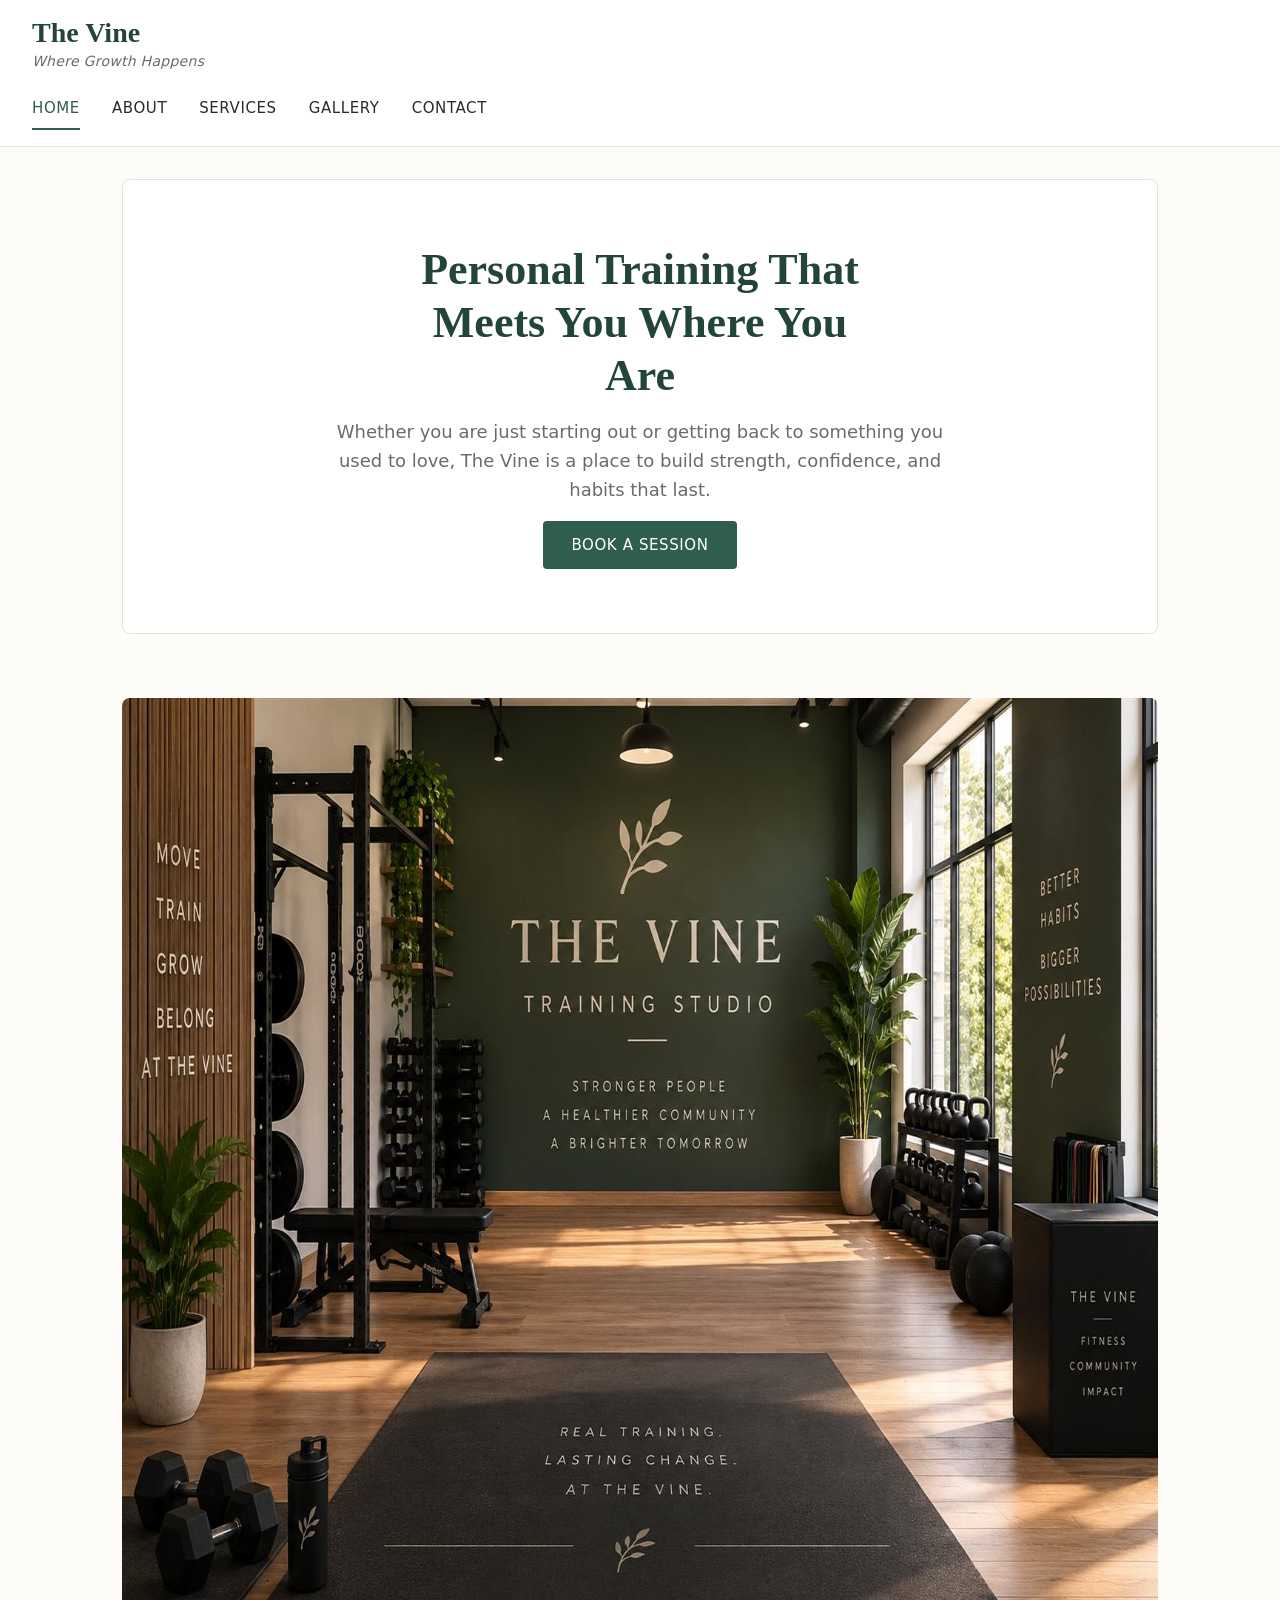
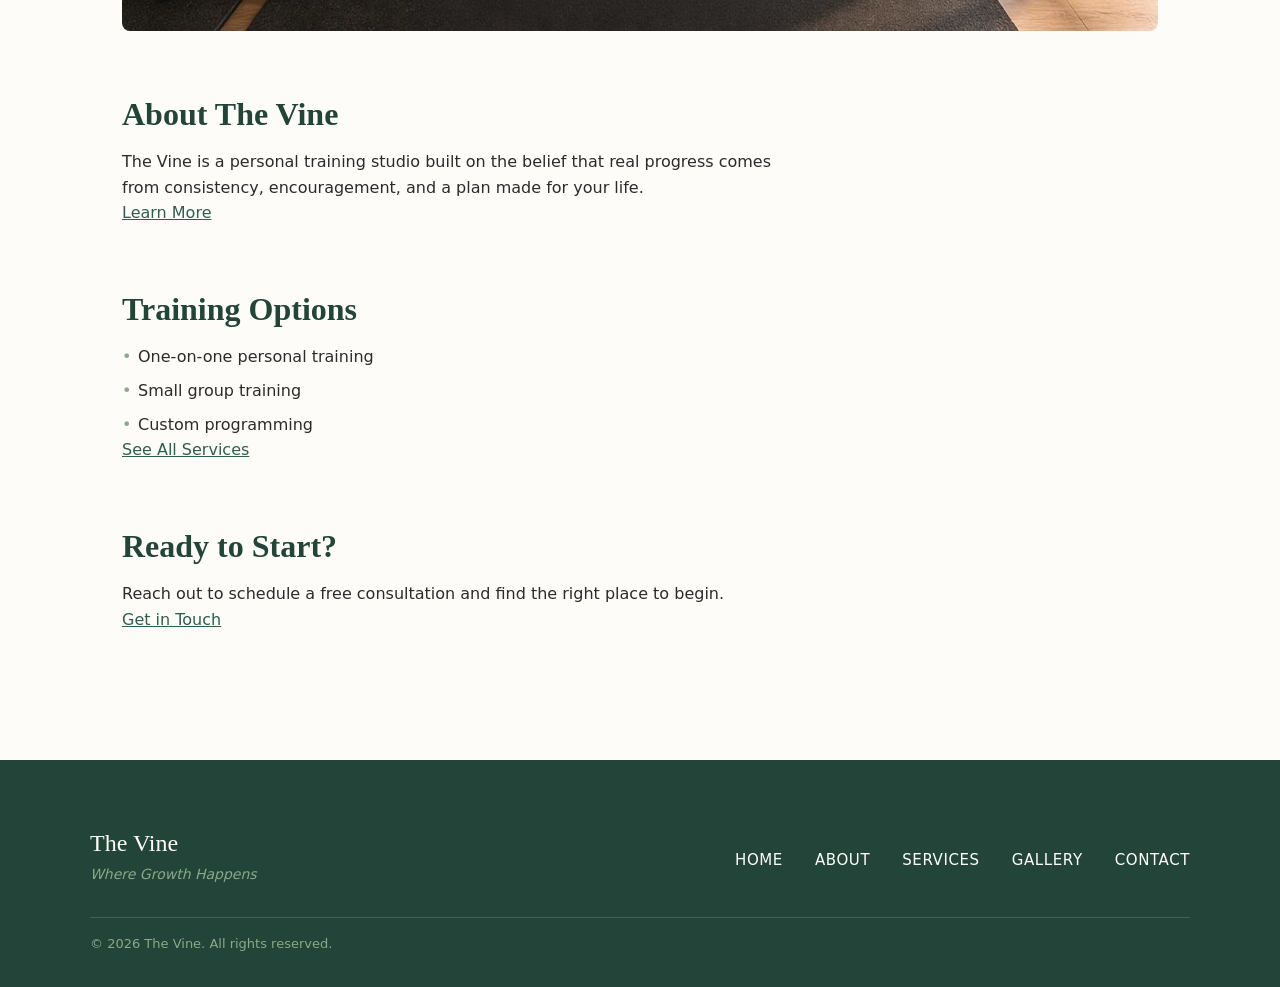
<file: index.html>
<!DOCTYPE html>
<html lang="en">
<head>
  <meta charset="UTF-8">
  <meta name="viewport" content="width=device-width, initial-scale=1.0">
  <!-- TODO: Remove this noindex tag before launch so the site can appear in search results. -->
  <meta name="robots" content="noindex, nofollow">
  <title>The Vine | Personal Training</title>
  <meta name="description" content="The Vine is a personal training studio helping you build strength, confidence, and habits that last. Book a free consultation today.">
  <link rel="icon" href="favicon.svg" type="image/svg+xml">
  <link rel="stylesheet" href="styles.css">
  <script src="script.js" defer></script>
</head>
<body>

  <header>
    <h1>The Vine</h1>
    <p>Where Growth Happens</p>

    <nav aria-label="Main navigation">
      <button class="nav-toggle" type="button" aria-expanded="false" aria-controls="primary-menu">
        <span class="nav-toggle-icon" aria-hidden="true"></span>
        <span class="visually-hidden">Menu</span>
      </button>

      <ul class="nav-menu" id="primary-menu">
        <li><a href="index.html" aria-current="page">Home</a></li>
        <li><a href="about.html">About</a></li>
        <li><a href="services.html">Services</a></li>
        <li><a href="gallery.html">Gallery</a></li>
        <li><a href="contact.html">Contact</a></li>
      </ul>
    </nav>
  </header>

  <main>

    <section class="hero">
      <h2>Personal Training That Meets You Where You Are</h2>
      <p>
        Whether you are just starting out or getting back to something you
        used to love, The Vine is a place to build strength, confidence,
        and habits that last.
      </p>
      <a class="btn" href="contact.html">Book a Session</a>
    </section>

    <section class="feature-image">
      <img src="images/studio.jpg" alt="The Vine training studio: a green feature wall with the studio name, potted plants, wood floors, and racks of weights" loading="lazy" width="1400" height="933">
    </section>

    <section>
      <h2>About The Vine</h2>
      <p>
        The Vine is a personal training studio built on the belief that real
        progress comes from consistency, encouragement, and a plan made for
        your life.
      </p>
      <a href="about.html">Learn More</a>
    </section>

    <section>
      <h2>Training Options</h2>
      <ul>
        <li>One-on-one personal training</li>
        <li>Small group training</li>
        <li>Custom programming</li>
      </ul>
      <a href="services.html">See All Services</a>
    </section>

    <section>
      <h2>Ready to Start?</h2>
      <p>
        Reach out to schedule a free consultation and find the right place
        to begin.
      </p>
      <a href="contact.html">Get in Touch</a>
    </section>

  </main>

  <footer>
    <div class="footer-inner">
      <div>
        <p class="footer-brand">The Vine</p>
        <p class="footer-tagline">Where Growth Happens</p>
      </div>

      <nav aria-label="Footer navigation">
        <ul>
          <li><a href="index.html">Home</a></li>
          <li><a href="about.html">About</a></li>
          <li><a href="services.html">Services</a></li>
          <li><a href="gallery.html">Gallery</a></li>
          <li><a href="contact.html">Contact</a></li>
        </ul>
      </nav>
    </div>

    <p class="footer-copyright">&copy; 2026 The Vine. All rights reserved.</p>
  </footer>

</body>
</html>
</file>
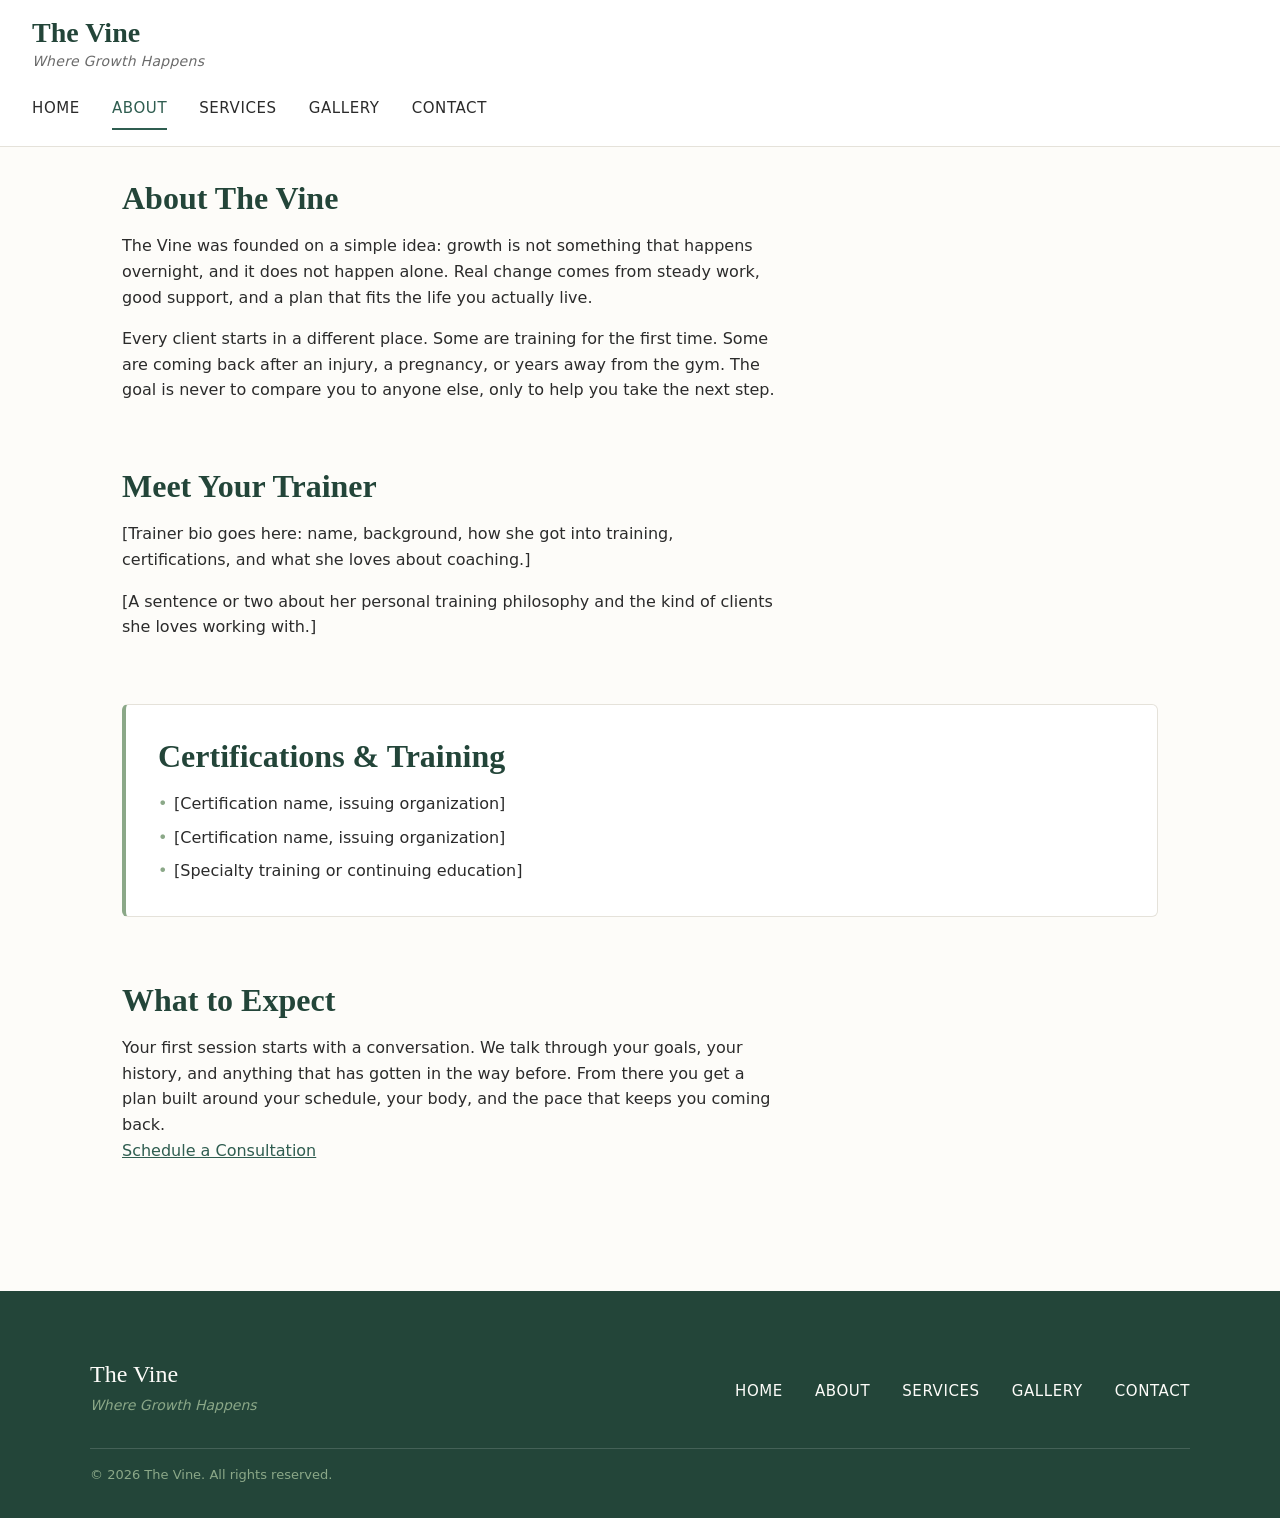
<file: about.html>
<!DOCTYPE html>
<html lang="en">
<head>
  <meta charset="UTF-8">
  <meta name="viewport" content="width=device-width, initial-scale=1.0">
  <!-- TODO: Remove this noindex tag before launch so the site can appear in search results. -->
  <meta name="robots" content="noindex, nofollow">
  <title>About | The Vine</title>
  <meta name="description" content="Meet the trainer behind The Vine and learn the approach: steady work, real encouragement, and a training plan built around your life.">
  <link rel="icon" href="favicon.svg" type="image/svg+xml">
  <link rel="stylesheet" href="styles.css">
  <script src="script.js" defer></script>
</head>
<body>

  <header>
    <h1>The Vine</h1>
    <p>Where Growth Happens</p>

    <nav aria-label="Main navigation">
      <button class="nav-toggle" type="button" aria-expanded="false" aria-controls="primary-menu">
        <span class="nav-toggle-icon" aria-hidden="true"></span>
        <span class="visually-hidden">Menu</span>
      </button>

      <ul class="nav-menu" id="primary-menu">
        <li><a href="index.html">Home</a></li>
        <li><a href="about.html" aria-current="page">About</a></li>
        <li><a href="services.html">Services</a></li>
        <li><a href="gallery.html">Gallery</a></li>
        <li><a href="contact.html">Contact</a></li>
      </ul>
    </nav>
  </header>

  <main>

    <section>
      <h2>About The Vine</h2>
      <p>
        The Vine was founded on a simple idea: growth is not something that
        happens overnight, and it does not happen alone. Real change comes
        from steady work, good support, and a plan that fits the life you
        actually live.
      </p>
      <p>
        Every client starts in a different place. Some are training for the
        first time. Some are coming back after an injury, a pregnancy, or
        years away from the gym. The goal is never to compare you to anyone
        else, only to help you take the next step.
      </p>
    </section>

    <section>
      <h2>Meet Your Trainer</h2>
      <p>
        [Trainer bio goes here: name, background, how she got into training,
        certifications, and what she loves about coaching.]
      </p>
      <p>
        [A sentence or two about her personal training philosophy and the
        kind of clients she loves working with.]
      </p>
    </section>

    <section class="card">
      <h2>Certifications &amp; Training</h2>
      <ul>
        <li>[Certification name, issuing organization]</li>
        <li>[Certification name, issuing organization]</li>
        <li>[Specialty training or continuing education]</li>
      </ul>
    </section>

    <section>
      <h2>What to Expect</h2>
      <p>
        Your first session starts with a conversation. We talk through your
        goals, your history, and anything that has gotten in the way before.
        From there you get a plan built around your schedule, your body, and
        the pace that keeps you coming back.
      </p>
      <a href="contact.html">Schedule a Consultation</a>
    </section>

  </main>

  <footer>
    <div class="footer-inner">
      <div>
        <p class="footer-brand">The Vine</p>
        <p class="footer-tagline">Where Growth Happens</p>
      </div>

      <nav aria-label="Footer navigation">
        <ul>
          <li><a href="index.html">Home</a></li>
          <li><a href="about.html">About</a></li>
          <li><a href="services.html">Services</a></li>
          <li><a href="gallery.html">Gallery</a></li>
          <li><a href="contact.html">Contact</a></li>
        </ul>
      </nav>
    </div>

    <p class="footer-copyright">&copy; 2026 The Vine. All rights reserved.</p>
  </footer>

</body>
</html>
</file>
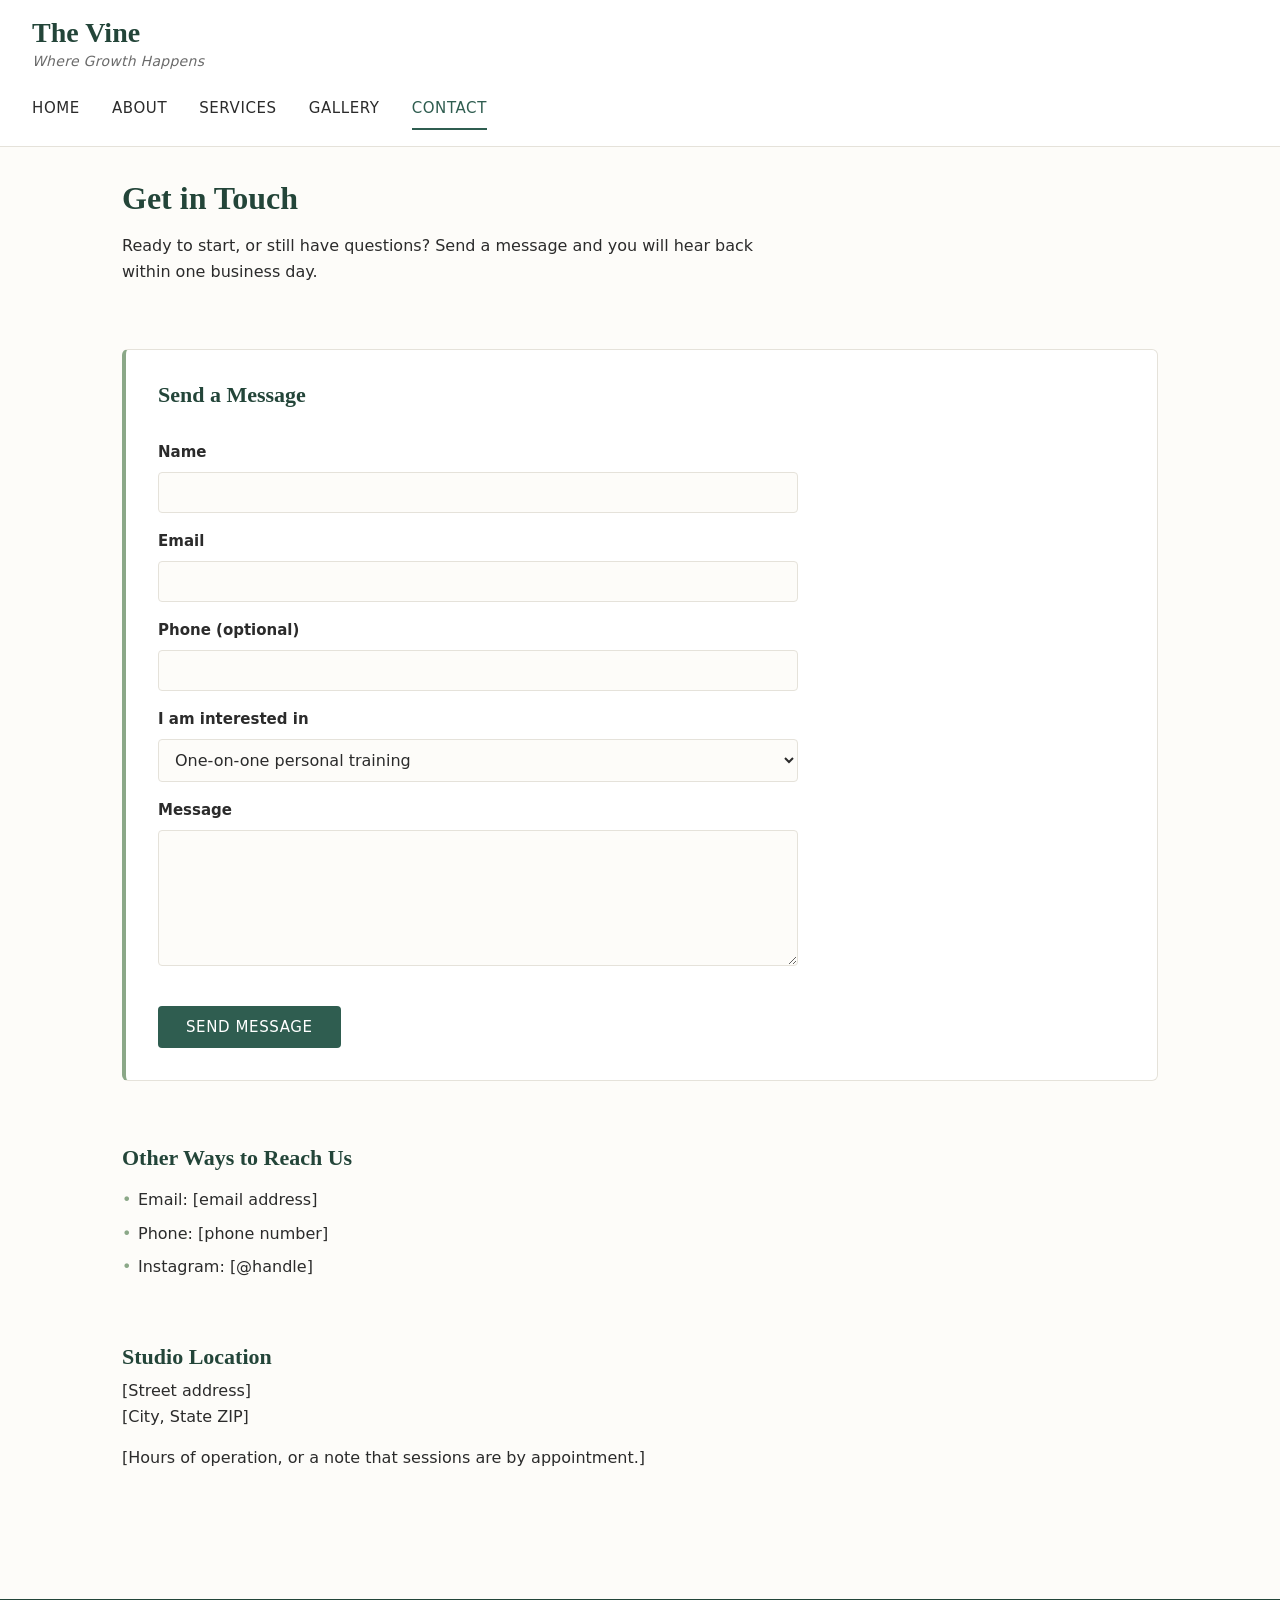
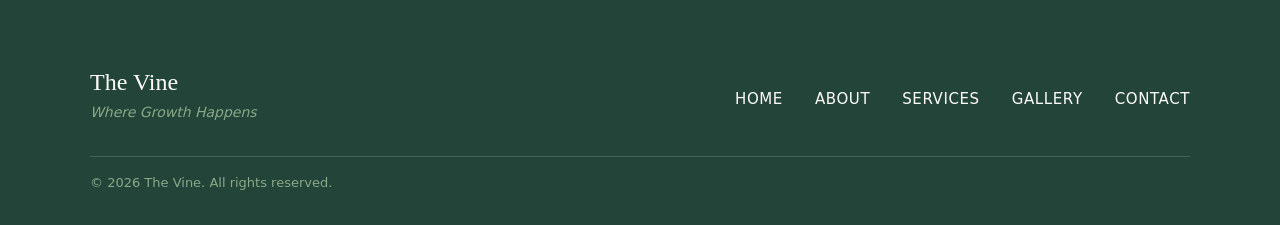
<file: contact.html>
<!DOCTYPE html>
<html lang="en">
<head>
  <meta charset="UTF-8">
  <meta name="viewport" content="width=device-width, initial-scale=1.0">
  <!-- TODO: Remove this noindex tag before launch so the site can appear in search results. -->
  <meta name="robots" content="noindex, nofollow">
  <title>Contact | The Vine</title>
  <meta name="description" content="Get in touch with The Vine personal training. Send a message to schedule your free consultation and find the right place to start.">
  <link rel="icon" href="favicon.svg" type="image/svg+xml">
  <link rel="stylesheet" href="styles.css">
  <script src="script.js" defer></script>
</head>
<body>

  <header>
    <h1>The Vine</h1>
    <p>Where Growth Happens</p>

    <nav aria-label="Main navigation">
      <button class="nav-toggle" type="button" aria-expanded="false" aria-controls="primary-menu">
        <span class="nav-toggle-icon" aria-hidden="true"></span>
        <span class="visually-hidden">Menu</span>
      </button>

      <ul class="nav-menu" id="primary-menu">
        <li><a href="index.html">Home</a></li>
        <li><a href="about.html">About</a></li>
        <li><a href="services.html">Services</a></li>
        <li><a href="gallery.html">Gallery</a></li>
        <li><a href="contact.html" aria-current="page">Contact</a></li>
      </ul>
    </nav>
  </header>

  <main>

    <section>
      <h2>Get in Touch</h2>
      <p>
        Ready to start, or still have questions? Send a message and you will
        hear back within one business day.
      </p>
    </section>

    <section class="card">
      <h3>Send a Message</h3>

      <form>
        <div class="form-field">
          <label for="name">Name</label>
          <input type="text" id="name" name="name" required>
        </div>

        <div class="form-field">
          <label for="email">Email</label>
          <input type="email" id="email" name="email" required>
        </div>

        <div class="form-field">
          <label for="phone">Phone (optional)</label>
          <input type="tel" id="phone" name="phone">
        </div>

        <div class="form-field">
          <label for="interest">I am interested in</label>
          <select id="interest" name="interest">
            <option value="one-on-one">One-on-one personal training</option>
            <option value="small-group">Small group training</option>
            <option value="custom-programming">Custom programming</option>
            <option value="not-sure">Not sure yet</option>
          </select>
        </div>

        <div class="form-field">
          <label for="message">Message</label>
          <textarea id="message" name="message" rows="6" required></textarea>
        </div>

        <button class="btn" type="submit">Send Message</button>
      </form>
    </section>

    <section>
      <h3>Other Ways to Reach Us</h3>
      <ul>
        <li>Email: [email address]</li>
        <li>Phone: [phone number]</li>
        <li>Instagram: [@handle]</li>
      </ul>
    </section>

    <section>
      <h3>Studio Location</h3>
      <p>
        [Street address]<br>
        [City, State ZIP]
      </p>
      <p>
        [Hours of operation, or a note that sessions are by appointment.]
      </p>
    </section>

  </main>

  <footer>
    <div class="footer-inner">
      <div>
        <p class="footer-brand">The Vine</p>
        <p class="footer-tagline">Where Growth Happens</p>
      </div>

      <nav aria-label="Footer navigation">
        <ul>
          <li><a href="index.html">Home</a></li>
          <li><a href="about.html">About</a></li>
          <li><a href="services.html">Services</a></li>
          <li><a href="gallery.html">Gallery</a></li>
          <li><a href="contact.html">Contact</a></li>
        </ul>
      </nav>
    </div>

    <p class="footer-copyright">&copy; 2026 The Vine. All rights reserved.</p>
  </footer>

</body>
</html>
</file>
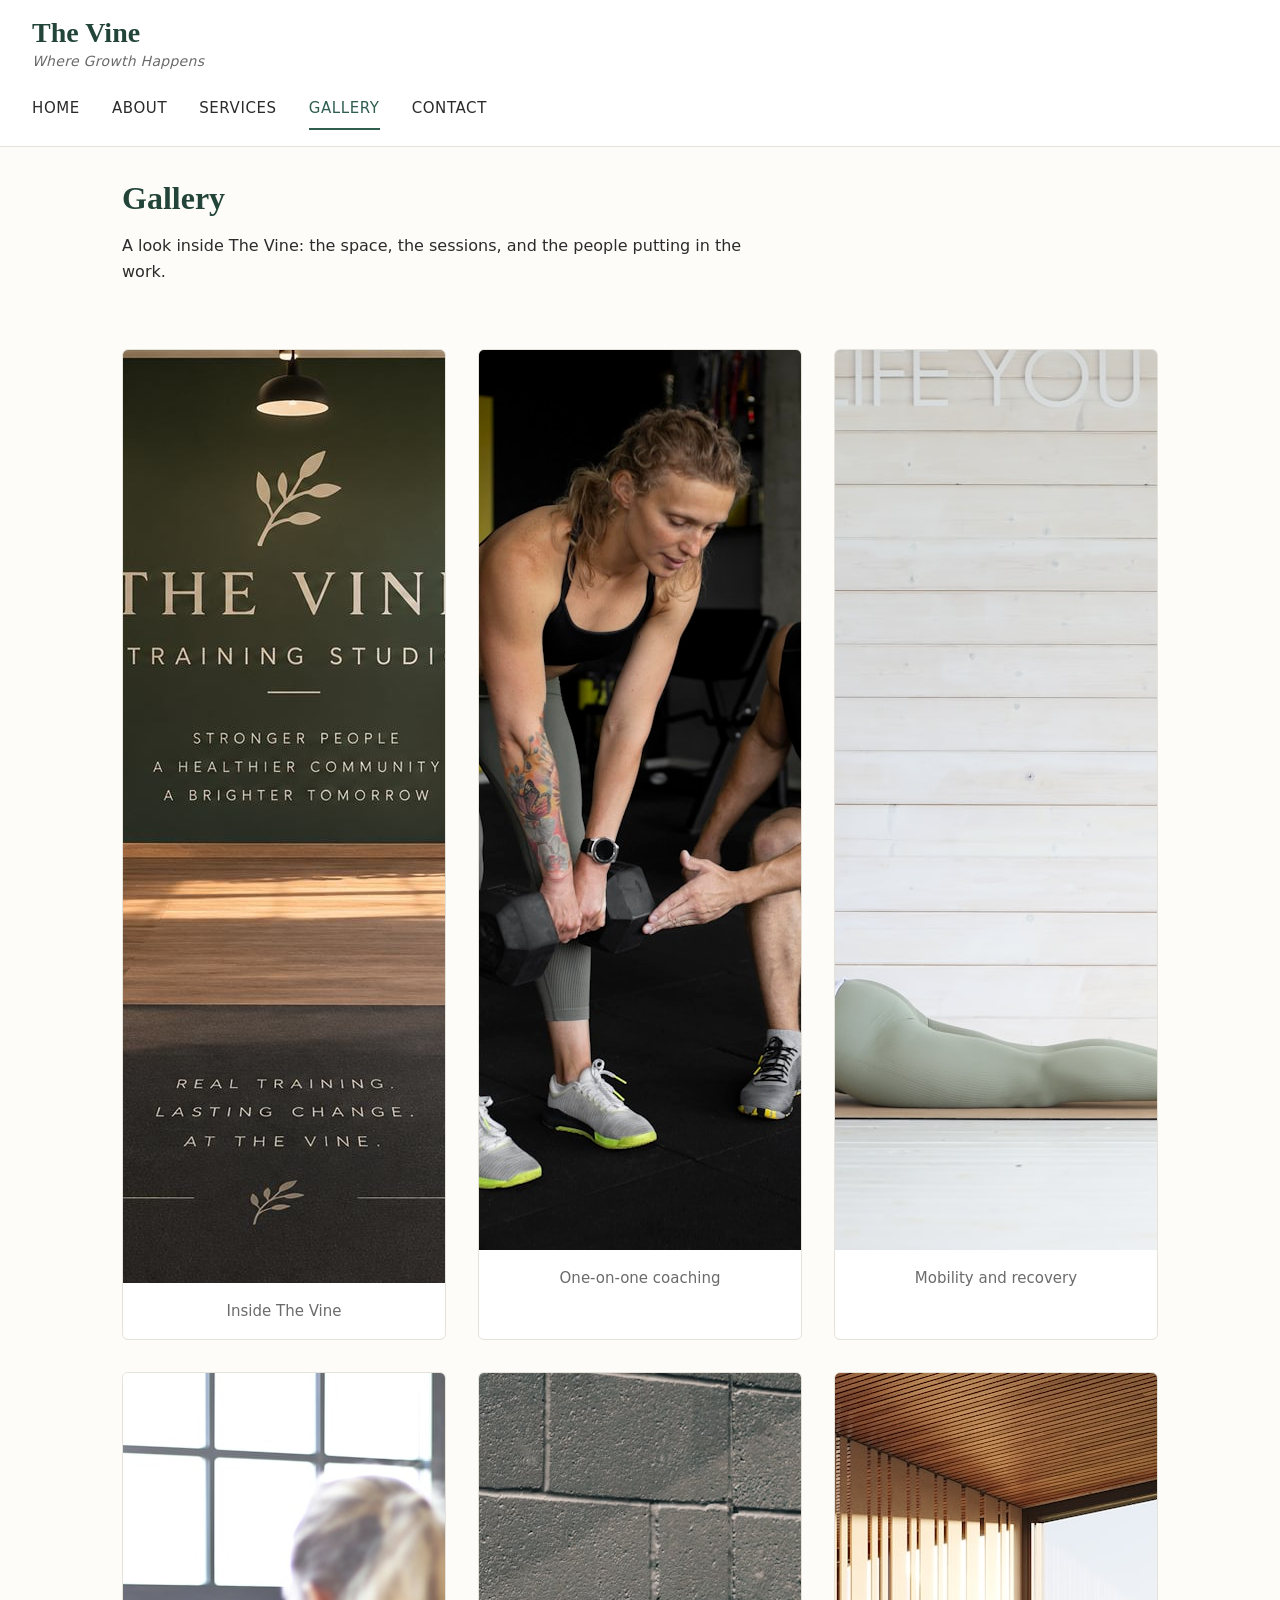
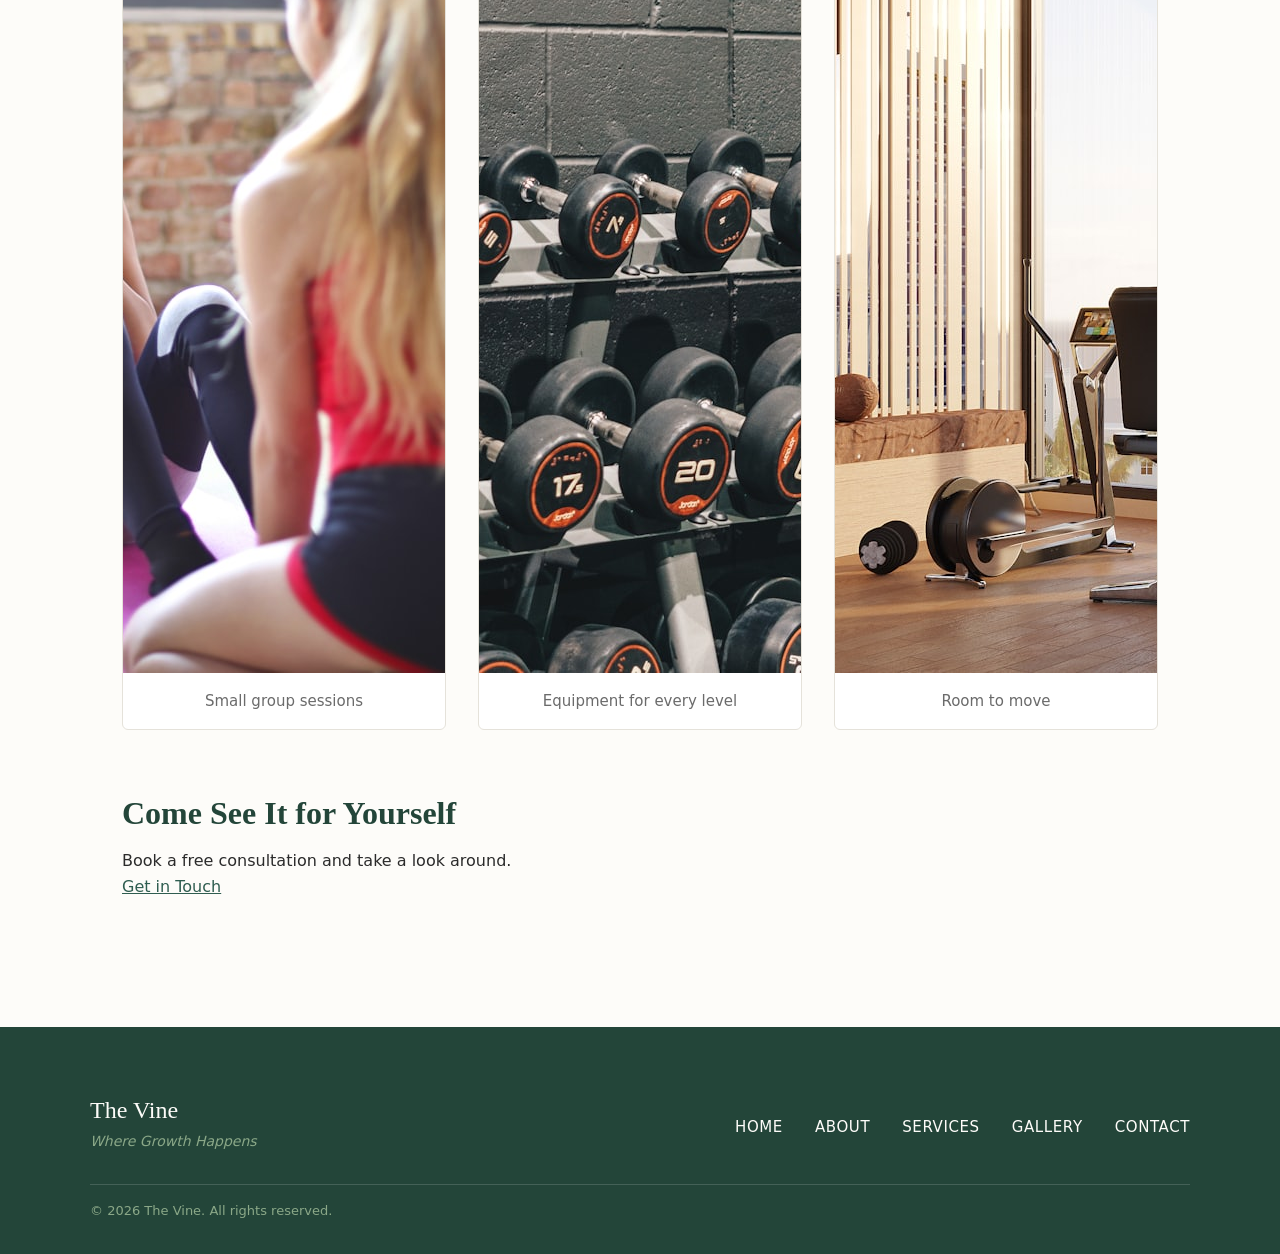
<file: gallery.html>
<!DOCTYPE html>
<html lang="en">
<head>
  <meta charset="UTF-8">
  <meta name="viewport" content="width=device-width, initial-scale=1.0">
  <!-- TODO: Remove this noindex tag before launch so the site can appear in search results. -->
  <meta name="robots" content="noindex, nofollow">
  <title>Gallery | The Vine</title>
  <meta name="description" content="See inside The Vine: the training studio, one-on-one sessions, small group training, and the clients putting in the work.">
  <link rel="icon" href="favicon.svg" type="image/svg+xml">
  <link rel="stylesheet" href="styles.css">
  <script src="script.js" defer></script>
</head>
<body>

  <header>
    <h1>The Vine</h1>
    <p>Where Growth Happens</p>

    <nav aria-label="Main navigation">
      <button class="nav-toggle" type="button" aria-expanded="false" aria-controls="primary-menu">
        <span class="nav-toggle-icon" aria-hidden="true"></span>
        <span class="visually-hidden">Menu</span>
      </button>

      <ul class="nav-menu" id="primary-menu">
        <li><a href="index.html">Home</a></li>
        <li><a href="about.html">About</a></li>
        <li><a href="services.html">Services</a></li>
        <li><a href="gallery.html" aria-current="page">Gallery</a></li>
        <li><a href="contact.html">Contact</a></li>
      </ul>
    </nav>
  </header>

  <main>

    <section>
      <h2>Gallery</h2>
      <p>
        A look inside The Vine: the space, the sessions, and the people
        putting in the work.
      </p>
    </section>

    <section class="gallery-grid">
      <figure>
        <img src="images/studio.jpg" alt="The Vine training studio: a green feature wall with the studio name, potted plants, wood floors, and racks of weights" width="1400" height="933">
        <figcaption>Inside The Vine</figcaption>
      </figure>

      <figure>
        <img src="images/gallery-2.jpg" alt="A trainer kneeling beside a client, coaching her through a dumbbell lift" loading="lazy" width="1200" height="900">
        <figcaption>One-on-one coaching</figcaption>
      </figure>

      <figure>
        <img src="images/gallery-3.jpg" alt="A client stretching on a mat in a bright, wood-panelled studio" loading="lazy" width="1200" height="900">
        <figcaption>Mobility and recovery</figcaption>
      </figure>

      <figure>
        <img src="images/gallery-5.jpg" alt="Two clients sitting on mats in a sunlit studio, talking between sets" loading="lazy" width="1200" height="900">
        <figcaption>Small group sessions</figcaption>
      </figure>

      <figure>
        <img src="images/gallery-4.jpg" alt="A rack of dumbbells arranged by weight along a studio wall" loading="lazy" width="1200" height="900">
        <figcaption>Equipment for every level</figcaption>
      </figure>

      <figure>
        <img src="images/gallery-6.jpg" alt="A bright training space with wood floors, large windows, and cardio equipment" loading="lazy" width="1200" height="900">
        <figcaption>Room to move</figcaption>
      </figure>
    </section>

    <section>
      <h2>Come See It for Yourself</h2>
      <p>
        Book a free consultation and take a look around.
      </p>
      <a href="contact.html">Get in Touch</a>
    </section>

  </main>

  <footer>
    <div class="footer-inner">
      <div>
        <p class="footer-brand">The Vine</p>
        <p class="footer-tagline">Where Growth Happens</p>
      </div>

      <nav aria-label="Footer navigation">
        <ul>
          <li><a href="index.html">Home</a></li>
          <li><a href="about.html">About</a></li>
          <li><a href="services.html">Services</a></li>
          <li><a href="gallery.html">Gallery</a></li>
          <li><a href="contact.html">Contact</a></li>
        </ul>
      </nav>
    </div>

    <p class="footer-copyright">&copy; 2026 The Vine. All rights reserved.</p>
  </footer>

</body>
</html>
</file>
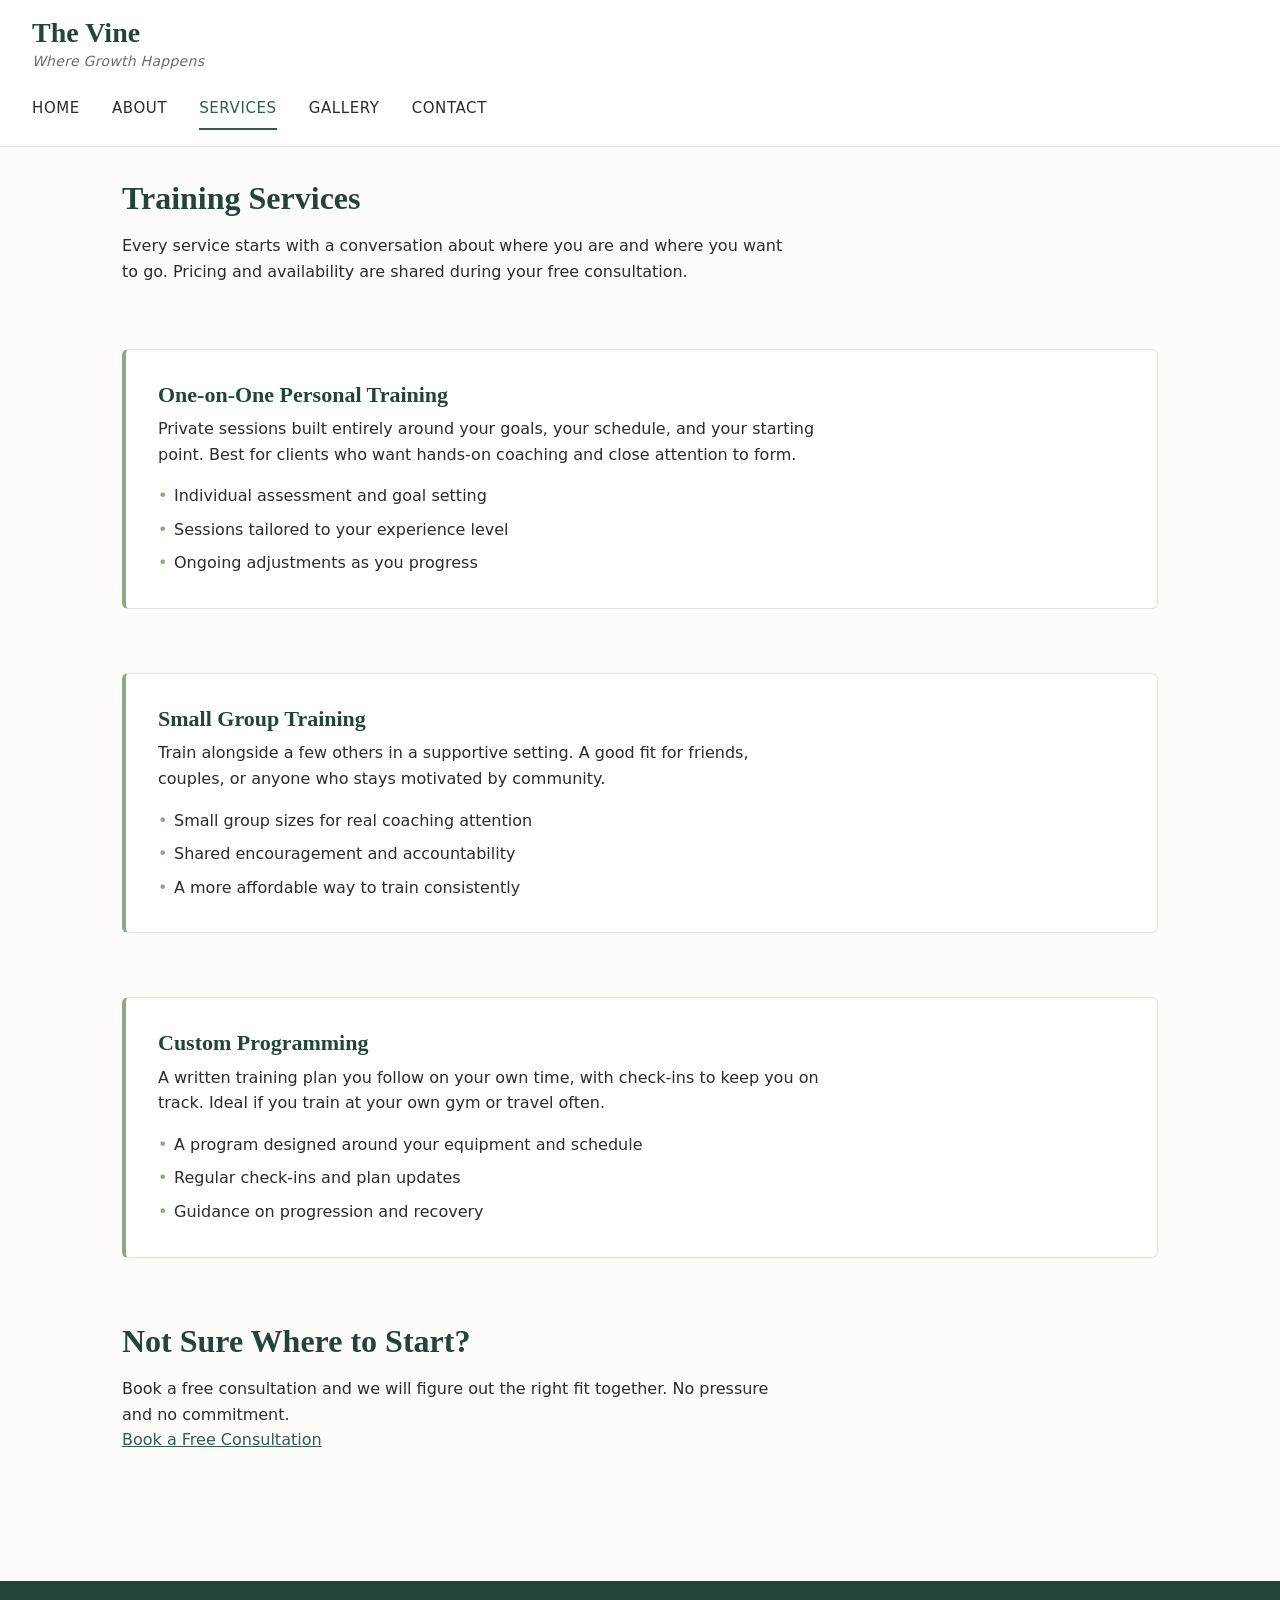
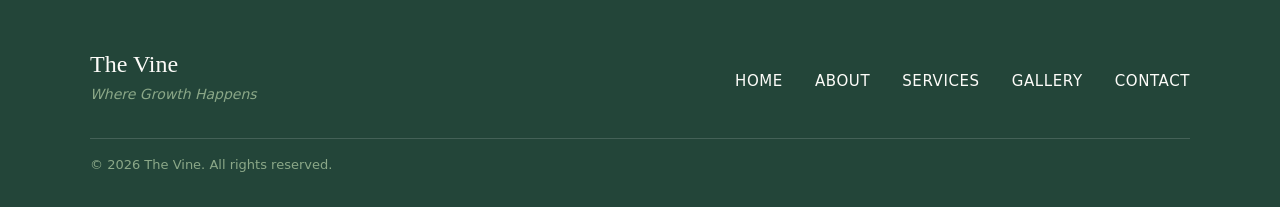
<file: services.html>
<!DOCTYPE html>
<html lang="en">
<head>
  <meta charset="UTF-8">
  <meta name="viewport" content="width=device-width, initial-scale=1.0">
  <!-- TODO: Remove this noindex tag before launch so the site can appear in search results. -->
  <meta name="robots" content="noindex, nofollow">
  <title>Services | The Vine</title>
  <meta name="description" content="One-on-one personal training, small group sessions, and custom programming at The Vine. Book a free consultation to find your fit.">
  <link rel="icon" href="favicon.svg" type="image/svg+xml">
  <link rel="stylesheet" href="styles.css">
  <script src="script.js" defer></script>
</head>
<body>

  <header>
    <h1>The Vine</h1>
    <p>Where Growth Happens</p>

    <nav aria-label="Main navigation">
      <button class="nav-toggle" type="button" aria-expanded="false" aria-controls="primary-menu">
        <span class="nav-toggle-icon" aria-hidden="true"></span>
        <span class="visually-hidden">Menu</span>
      </button>

      <ul class="nav-menu" id="primary-menu">
        <li><a href="index.html">Home</a></li>
        <li><a href="about.html">About</a></li>
        <li><a href="services.html" aria-current="page">Services</a></li>
        <li><a href="gallery.html">Gallery</a></li>
        <li><a href="contact.html">Contact</a></li>
      </ul>
    </nav>
  </header>

  <main>

    <section>
      <h2>Training Services</h2>
      <p>
        Every service starts with a conversation about where you are and
        where you want to go. Pricing and availability are shared during your
        free consultation.
      </p>
    </section>

    <section class="card">
      <h3>One-on-One Personal Training</h3>
      <p>
        Private sessions built entirely around your goals, your schedule, and
        your starting point. Best for clients who want hands-on coaching and
        close attention to form.
      </p>
      <ul>
        <li>Individual assessment and goal setting</li>
        <li>Sessions tailored to your experience level</li>
        <li>Ongoing adjustments as you progress</li>
      </ul>
    </section>

    <section class="card">
      <h3>Small Group Training</h3>
      <p>
        Train alongside a few others in a supportive setting. A good fit for
        friends, couples, or anyone who stays motivated by community.
      </p>
      <ul>
        <li>Small group sizes for real coaching attention</li>
        <li>Shared encouragement and accountability</li>
        <li>A more affordable way to train consistently</li>
      </ul>
    </section>

    <section class="card">
      <h3>Custom Programming</h3>
      <p>
        A written training plan you follow on your own time, with check-ins
        to keep you on track. Ideal if you train at your own gym or travel
        often.
      </p>
      <ul>
        <li>A program designed around your equipment and schedule</li>
        <li>Regular check-ins and plan updates</li>
        <li>Guidance on progression and recovery</li>
      </ul>
    </section>

    <section>
      <h2>Not Sure Where to Start?</h2>
      <p>
        Book a free consultation and we will figure out the right fit
        together. No pressure and no commitment.
      </p>
      <a href="contact.html">Book a Free Consultation</a>
    </section>

  </main>

  <footer>
    <div class="footer-inner">
      <div>
        <p class="footer-brand">The Vine</p>
        <p class="footer-tagline">Where Growth Happens</p>
      </div>

      <nav aria-label="Footer navigation">
        <ul>
          <li><a href="index.html">Home</a></li>
          <li><a href="about.html">About</a></li>
          <li><a href="services.html">Services</a></li>
          <li><a href="gallery.html">Gallery</a></li>
          <li><a href="contact.html">Contact</a></li>
        </ul>
      </nav>
    </div>

    <p class="footer-copyright">&copy; 2026 The Vine. All rights reserved.</p>
  </footer>

</body>
</html>
</file>
<file: styles.css>
/* ==========================================================================
   The Vine - Base Stylesheet
   Sections are added to this file as the site is built.
   ========================================================================== */


/* --------------------------------------------------------------------------
   1. Design tokens
   Reusable values defined once here, then referenced everywhere else.
   -------------------------------------------------------------------------- */

:root {
  /* Colors */
  --color-bg: #fdfcf9;
  --color-surface: #ffffff;
  --color-text: #2b2b2b;
  --color-text-muted: #6b6b6b;
  --color-primary: #2f5d50;
  --color-primary-dark: #234539;
  --color-accent: #8ba888;
  --color-border: #e5e2da;

  /* Typography */
  --font-body: system-ui, -apple-system, "Segoe UI", Roboto, Helvetica, Arial, sans-serif;
  --font-heading: Georgia, "Times New Roman", serif;

  /* Spacing */
  --space-sm: 0.5rem;
  --space-md: 1rem;
  --space-lg: 2rem;
  --space-xl: 4rem;

  /* Layout */
  --max-width: 1100px;
}


/* --------------------------------------------------------------------------
   2. Reset
   Removes inconsistent browser defaults so styling starts from a clean slate.
   -------------------------------------------------------------------------- */

*,
*::before,
*::after {
  box-sizing: border-box;
}

body,
h1,
h2,
h3,
h4,
p,
ul,
ol,
figure {
  margin: 0;
  padding: 0;
}

ul,
ol {
  list-style: none;
}

img {
  display: block;
  max-width: 100%;
}


/* --------------------------------------------------------------------------
   3. Base typography
   -------------------------------------------------------------------------- */

body {
  background-color: var(--color-bg);
  color: var(--color-text);
  font-family: var(--font-body);
  font-size: 1rem;
  line-height: 1.6;
}

h1,
h2,
h3 {
  font-family: var(--font-heading);
  line-height: 1.2;
  color: var(--color-primary-dark);
}

h1 {
  font-size: 2.5rem;
}

h2 {
  font-size: 2rem;
}

h3 {
  font-size: 1.375rem;
}

a {
  color: var(--color-primary);
}


/* --------------------------------------------------------------------------
   4. Site header and navigation
   -------------------------------------------------------------------------- */

header {
  background-color: var(--color-surface);
  border-bottom: 1px solid var(--color-border);
  padding: var(--space-md) var(--space-lg);
}

header h1 {
  font-size: 1.75rem;
  margin-bottom: 0;
}

header h1 + p {
  color: var(--color-text-muted);
  font-size: 0.875rem;
  font-style: italic;
  letter-spacing: 0.02em;
}

nav ul {
  display: flex;
  flex-wrap: wrap;
  gap: var(--space-lg);
  margin-top: var(--space-md);
}

nav a {
  color: var(--color-text);
  display: inline-block;
  font-size: 0.9375rem;
  letter-spacing: 0.04em;
  padding: var(--space-sm) 0;
  text-decoration: none;
  text-transform: uppercase;
  border-bottom: 2px solid transparent;
}

nav a:hover,
nav a:focus {
  color: var(--color-primary);
  border-bottom-color: var(--color-accent);
}

nav a[aria-current="page"] {
  color: var(--color-primary);
  border-bottom-color: var(--color-primary);
}

/* Hidden on screen but still read aloud by screen readers. */
.visually-hidden {
  clip-path: inset(50%);
  height: 1px;
  overflow: hidden;
  position: absolute;
  white-space: nowrap;
  width: 1px;
}

/* The hamburger button only appears on small screens (see section 14). */
.nav-toggle {
  background: none;
  border: 1px solid var(--color-border);
  border-radius: 4px;
  cursor: pointer;
  display: none;
  padding: 0.5rem 0.625rem;
}

/* The icon is three bars: the element itself, plus two pseudo-elements. */
.nav-toggle-icon,
.nav-toggle-icon::before,
.nav-toggle-icon::after {
  background-color: var(--color-primary-dark);
  border-radius: 2px;
  display: block;
  height: 2px;
  width: 22px;
}

.nav-toggle-icon::before,
.nav-toggle-icon::after {
  content: "";
  position: relative;
}

.nav-toggle-icon::before {
  top: -7px;
}

.nav-toggle-icon::after {
  top: 5px;
}


/* --------------------------------------------------------------------------
   5. Page layout
   Centers page content and gives every section consistent breathing room.
   -------------------------------------------------------------------------- */

main {
  margin: 0 auto;
  max-width: var(--max-width);
  padding: var(--space-lg) var(--space-lg) var(--space-xl);
}

main section {
  margin-bottom: var(--space-xl);
}

main section p {
  max-width: 65ch;
}


/* --------------------------------------------------------------------------
   6. Buttons
   -------------------------------------------------------------------------- */

.btn {
  background-color: var(--color-primary);
  border-radius: 4px;
  color: var(--color-surface);
  display: inline-block;
  font-size: 0.9375rem;
  letter-spacing: 0.04em;
  margin-top: var(--space-md);
  padding: 0.75rem 1.75rem;
  text-decoration: none;
  text-transform: uppercase;
}

.btn:hover,
.btn:focus {
  background-color: var(--color-primary-dark);
}

/* Buttons submit forms too, so reset the browser's default button chrome. */
button.btn {
  border: none;
  cursor: pointer;
  font-family: inherit;
}


/* --------------------------------------------------------------------------
   7. Content typography
   Applies to the body copy on every page.
   -------------------------------------------------------------------------- */

main h2 {
  margin-bottom: var(--space-md);
}

main h3 {
  margin-bottom: var(--space-sm);
}

/* Space between stacked paragraphs, without adding a gap after the last one. */
main p + p {
  margin-top: var(--space-md);
}

/* Content lists keep a marker; the reset only cleared it for the nav. */
main ul {
  margin-top: var(--space-md);
}

main li {
  padding-left: var(--space-md);
  position: relative;
}

main li + li {
  margin-top: var(--space-sm);
}

main li::before {
  color: var(--color-accent);
  content: "\2022";
  left: 0;
  position: absolute;
}


/* --------------------------------------------------------------------------
   8. Cards
   Bordered blocks used to separate individual services and detail sections.
   -------------------------------------------------------------------------- */

.card {
  background-color: var(--color-surface);
  border: 1px solid var(--color-border);
  border-left: 4px solid var(--color-accent);
  border-radius: 6px;
  padding: var(--space-lg);
}


/* --------------------------------------------------------------------------
   9. Contact form
   -------------------------------------------------------------------------- */

form {
  margin-top: var(--space-lg);
  max-width: 40rem;
}

.form-field {
  margin-bottom: var(--space-md);
}

.form-field label {
  display: block;
  font-size: 0.9375rem;
  font-weight: 600;
  margin-bottom: var(--space-sm);
}

.form-field input,
.form-field select,
.form-field textarea {
  background-color: var(--color-bg);
  border: 1px solid var(--color-border);
  border-radius: 4px;
  color: var(--color-text);
  font-family: inherit;
  font-size: 1rem;
  padding: 0.625rem 0.75rem;
  width: 100%;
}

.form-field textarea {
  resize: vertical;
}

.form-field input:focus,
.form-field select:focus,
.form-field textarea:focus {
  border-color: var(--color-primary);
  outline: 2px solid var(--color-accent);
  outline-offset: 1px;
}


/* --------------------------------------------------------------------------
   10. Gallery grid
   Columns are sized by the browser, so the grid reflows on smaller screens
   without needing separate rules per screen size.
   -------------------------------------------------------------------------- */

.gallery-grid {
  display: grid;
  gap: var(--space-lg);
  grid-template-columns: repeat(auto-fit, minmax(280px, 1fr));
}

.gallery-grid figure {
  background-color: var(--color-surface);
  border: 1px solid var(--color-border);
  border-radius: 6px;
  overflow: hidden;
}

.gallery-grid img {
  aspect-ratio: 4 / 3;
  object-fit: cover;
  width: 100%;
}

.gallery-grid figcaption {
  color: var(--color-text-muted);
  font-size: 0.9375rem;
  padding: var(--space-md);
  text-align: center;
}


/* --------------------------------------------------------------------------
   11. Feature image
   A single wide photo used to break up a page.
   -------------------------------------------------------------------------- */

.feature-image img {
  border-radius: 8px;
  width: 100%;
}


/* --------------------------------------------------------------------------
   12. Home page hero
   -------------------------------------------------------------------------- */

.hero {
  background-color: var(--color-surface);
  border: 1px solid var(--color-border);
  border-radius: 8px;
  padding: var(--space-xl) var(--space-lg);
  text-align: center;
}

.hero h2 {
  font-size: 2.75rem;
  margin: 0 auto var(--space-md);
  max-width: 20ch;
}

.hero p {
  color: var(--color-text-muted);
  font-size: 1.125rem;
  margin: 0 auto;
  max-width: 55ch;
}


/* --------------------------------------------------------------------------
   13. Site footer
   -------------------------------------------------------------------------- */

footer {
  background-color: var(--color-primary-dark);
  color: var(--color-bg);
  padding: var(--space-xl) var(--space-lg) var(--space-lg);
}

.footer-inner {
  display: flex;
  flex-wrap: wrap;
  gap: var(--space-lg);
  justify-content: space-between;
  margin: 0 auto;
  max-width: var(--max-width);
}

.footer-brand {
  font-family: var(--font-heading);
  font-size: 1.5rem;
}

.footer-tagline {
  color: var(--color-accent);
  font-size: 0.875rem;
  font-style: italic;
}

footer nav ul {
  display: flex;
  flex-wrap: wrap;
  gap: var(--space-md) var(--space-lg);
}

footer nav a {
  color: var(--color-bg);
  font-size: 0.9375rem;
  text-decoration: none;
}

footer nav a:hover,
footer nav a:focus {
  color: var(--color-accent);
  text-decoration: underline;
}

.footer-copyright {
  border-top: 1px solid rgba(255, 255, 255, 0.15);
  color: var(--color-accent);
  font-size: 0.8125rem;
  margin: var(--space-lg) auto 0;
  max-width: var(--max-width);
  padding-top: var(--space-md);
}


/* --------------------------------------------------------------------------
   14. Responsive adjustments
   Layout already reflows on its own (flex-wrap and the auto-fit gallery
   grid). These rules tighten spacing and type sizes on smaller screens.
   -------------------------------------------------------------------------- */

/* Tablets and small laptops */
@media (max-width: 900px) {
  :root {
    --space-xl: 3rem;
  }

  .hero h2 {
    font-size: 2.25rem;
  }
}

/* Phones */
@media (max-width: 600px) {
  :root {
    --space-lg: 1.25rem;
    --space-xl: 2.5rem;
  }

  header {
    padding: var(--space-md);
    position: relative;
  }

  header h1 {
    font-size: 1.5rem;
  }

  /* Show the hamburger and collapse the menu behind it. */
  .nav-toggle {
    display: block;
    position: absolute;
    right: var(--space-md);
    top: var(--space-md);
  }

  .nav-menu {
    display: none;
  }

  .nav-menu.is-open {
    display: flex;
    flex-direction: column;
    gap: 0;
  }

  .nav-menu.is-open li {
    border-top: 1px solid var(--color-border);
  }

  .nav-menu.is-open a {
    border-bottom: none;
    display: block;
    padding: var(--space-md) 0;
  }

  nav a {
    font-size: 0.875rem;
  }

  h2 {
    font-size: 1.625rem;
  }

  h3 {
    font-size: 1.25rem;
  }

  .hero {
    padding: var(--space-lg) var(--space-md);
  }

  .hero h2 {
    font-size: 1.875rem;
  }

  .hero p {
    font-size: 1rem;
  }

  .card {
    padding: var(--space-lg) var(--space-md);
  }

  footer {
    padding: var(--space-lg) var(--space-md);
  }
}
</file>
